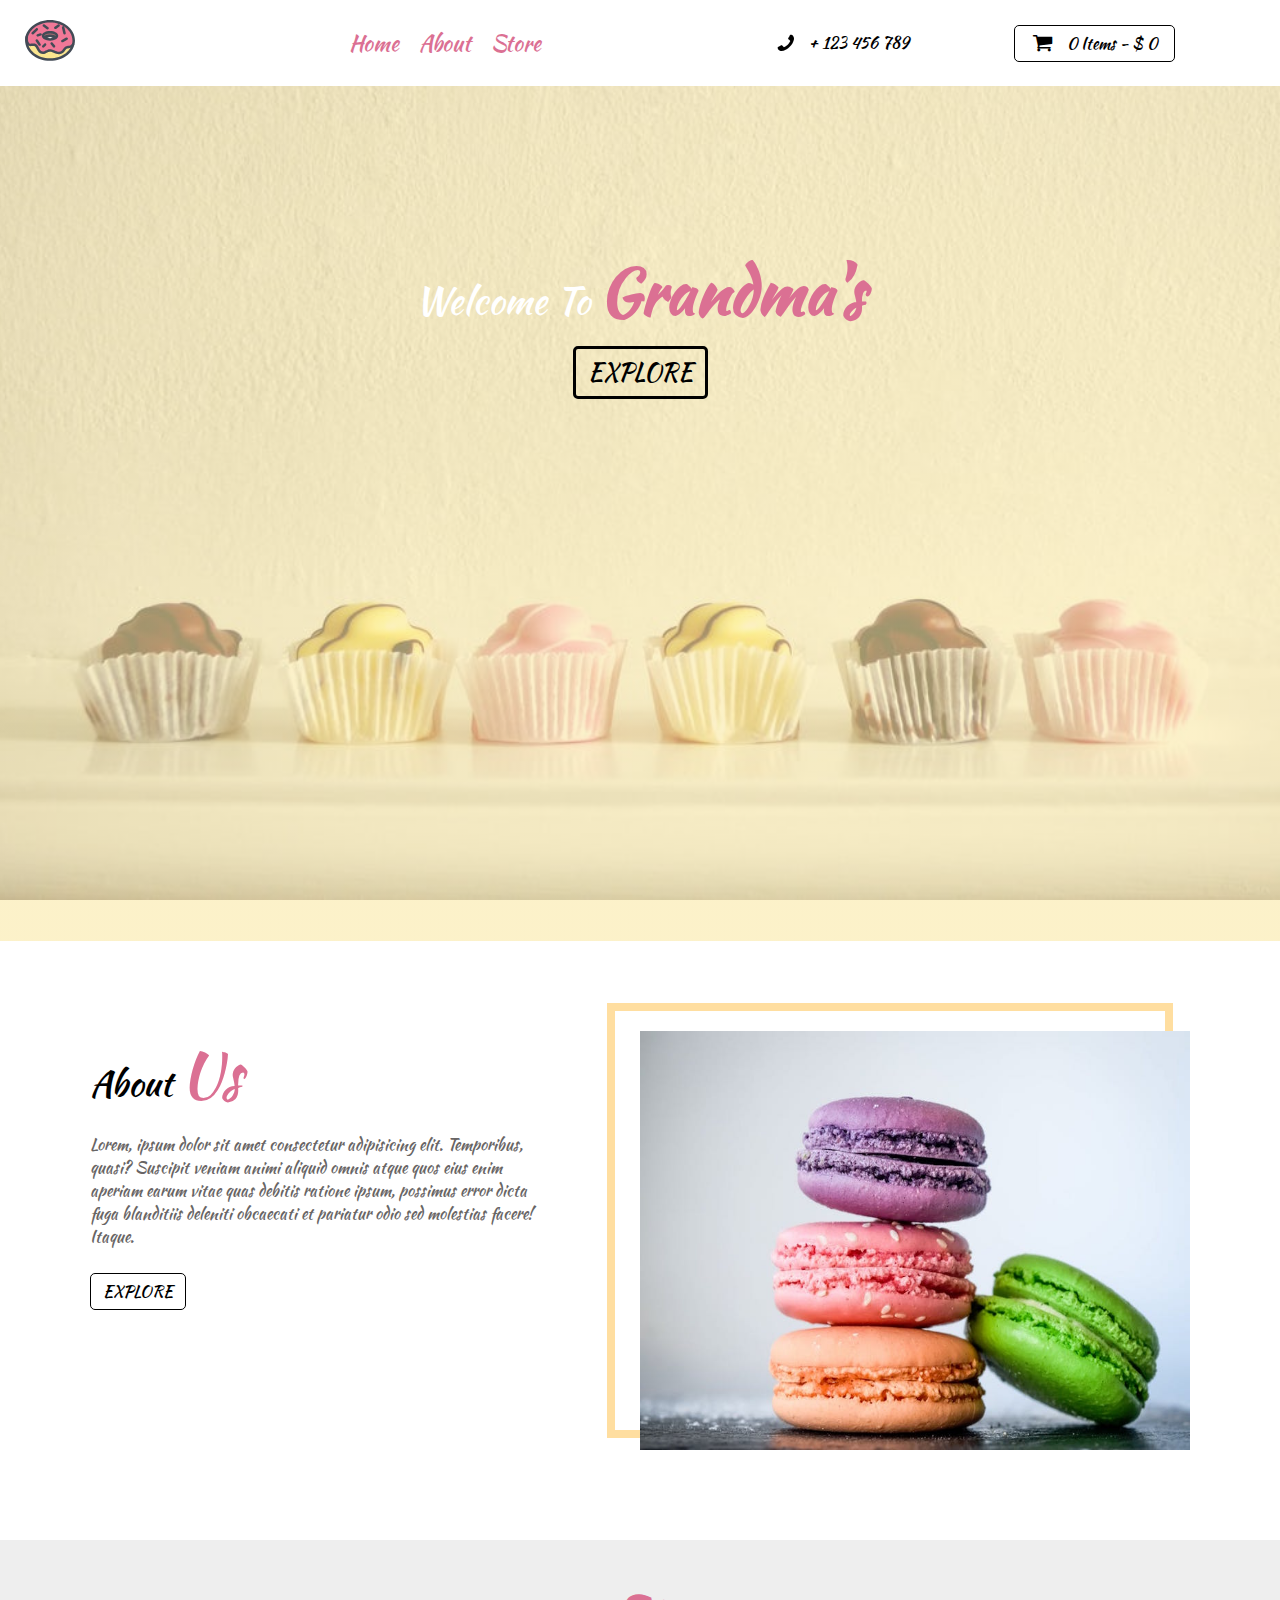
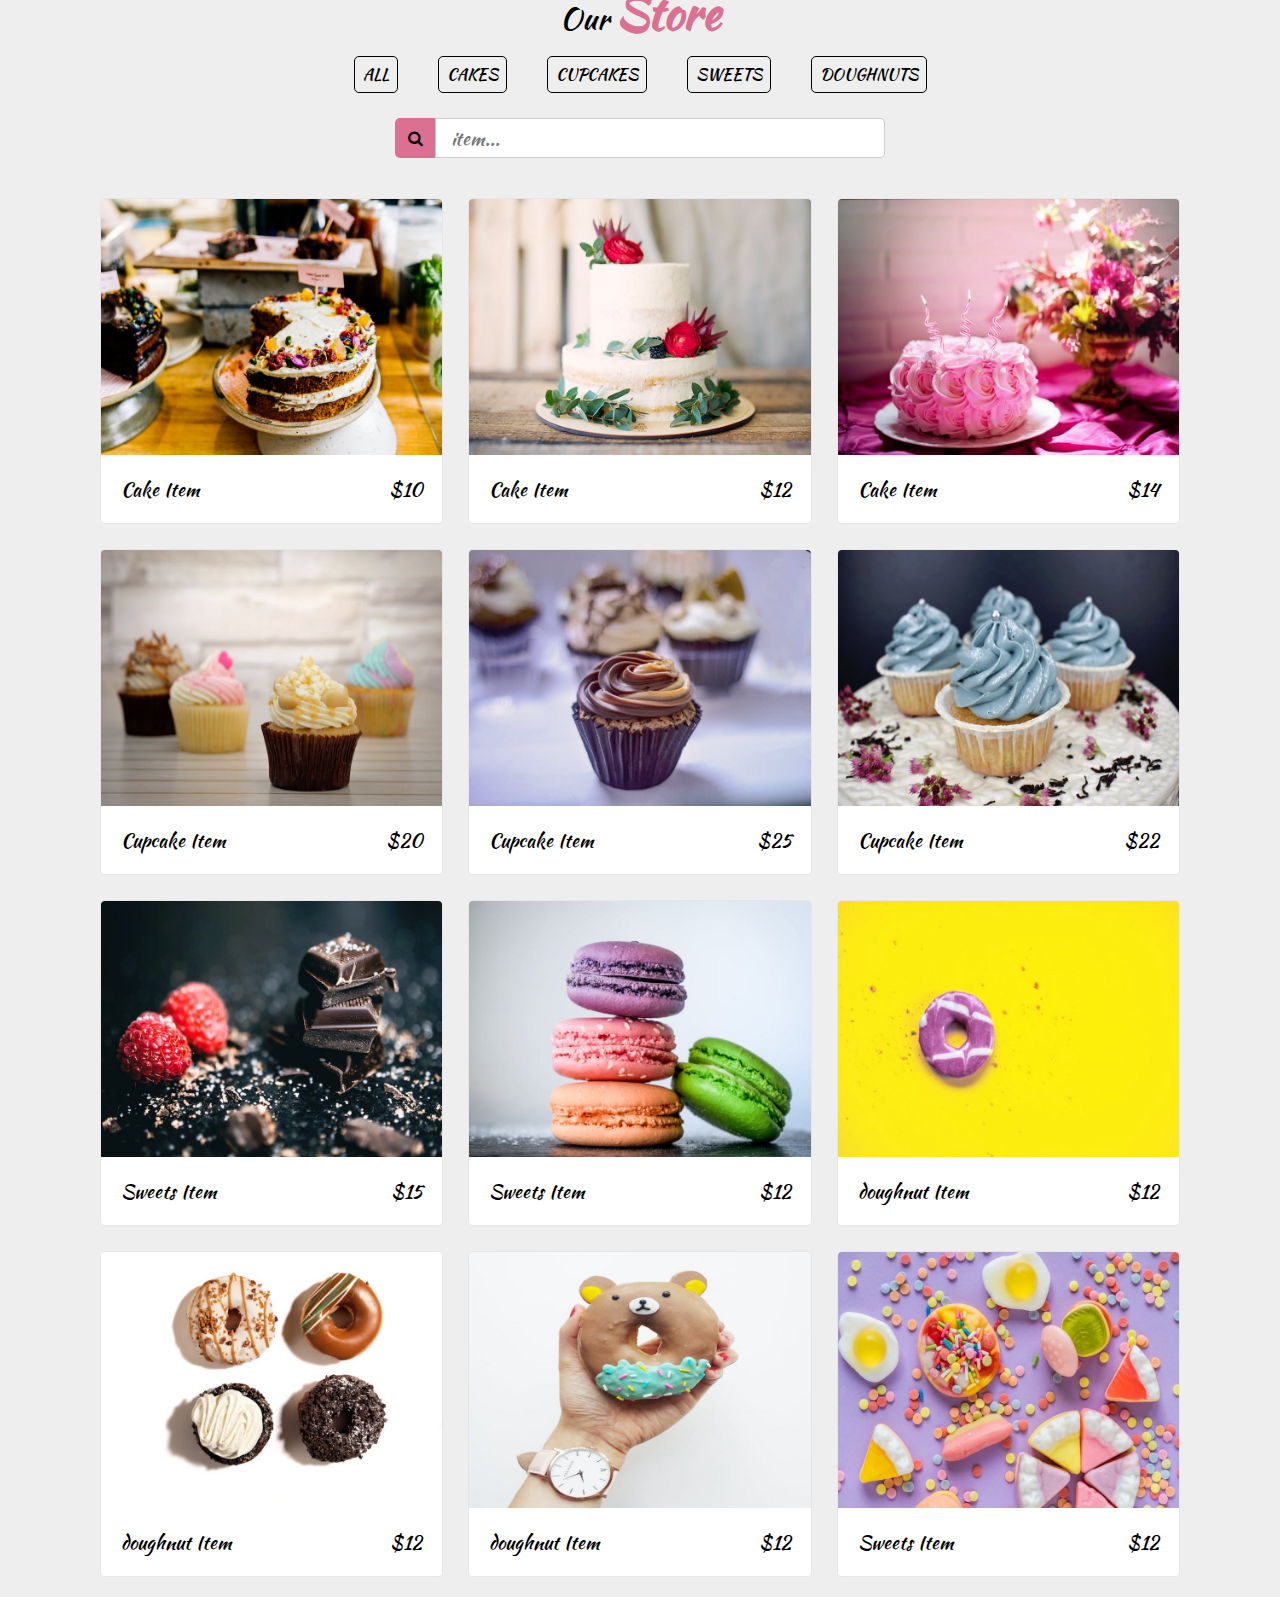
<file: filter project/index.html>
<!DOCTYPE html>
<html lang="en">

<head>
    <meta charset="UTF-8">
    <meta http-equiv="X-UA-Compatible" content="IE=edge">
    <meta name="viewport" content="width=device-width, initial-scale=1.0">
    <link href='https://fonts.googleapis.com/css?family=Kaushan Script' rel='stylesheet'>
    <link rel="stylesheet" href="https://cdnjs.cloudflare.com/ajax/libs/font-awesome/4.7.0/css/font-awesome.min.css">
    <link rel="stylesheet" href="./style.css">
    <title>Document</title>
</head>

<body>
    <div class="total-cart">
        <ul class="purchases">
        </ul>
        <div class="total-price">
            <span>Total</span>
          <span> $ <span class="price"></span></span>
        </div>
        <div class="btns">
            <div class="clear-cart">CLEAR CART</div>
            <div class="checkout">CHECKOUT</div>
        </div>
    </div>
    <nav>
        <div class="icons-nav">
        <img src="./img/logo.svg" alt="" class="icon-doughnut">
         <i class="fa fa-bars"></i>
        </div>
        <div class="header">
            <div class="left">
                <div class="header-left-link">Home</div>
                <div class="header-left-link x">About</div>
                <div class="header-left-link">Store</div>
            </div>
            <div class="right">
                <div class="tel">
                    <i class="fa fa-phone"></i>
                    <span>+ 123 456 789</span>
                </div>
                <div class="cart" onclick="showTotalPurchases()">
                    <i class="fa fa-shopping-cart"></i>
                    <span><span class="totalItemsNumber" ></span> Items - $ <span class="totalPriceNav" ></span></span>
                </div>
            </div>
        </div>
    </nav>
    <section>
        <div class="banner">
            <div class="welcome-text">Welcome To <span>Grandma's</span></div>
            <a href="#" class="explore">EXPLORE</a>
        </div>
    </section>
    <section>
        <div class="about-us">
            <div class="left">
                <div class="header">About <span>Us</span></div>
                <div class="content">Lorem, ipsum dolor sit amet consectetur adipisicing elit. Temporibus, quasi?
                    Suscipit veniam animi aliquid omnis atque quos eius enim aperiam earum vitae quas debitis ratione
                    ipsum, possimus error dicta fuga blanditiis deleniti obcaecati et pariatur odio sed molestias
                    facere! Itaque.</div>
                <a href="#" class="explore">EXPLORE</a>
            </div>
            <div class="right">
                <div>
                    <img src="./img/sweets-1.jpeg" alt="">
                </div>
            </div>
        </div>
    </section>
    <main>
        <div class="header">Our <span>Store</span> </div>
        <div class="filters">
            <div class="filter all">ALL</div>
            <div class="filter cake">CAKES</div>
            <div class="filter cupcake">CUPCAKES</div>
            <div class="filter sweet">SWEETS</div>
            <div class="filter doughnut">DOUGHNUTS</div>
        </div>
        <div class="input-container">
            <i class="fa fa-search"></i>
            <input class="input" type="text" placeholder="item..."></input>
        </div>
        <section>
            <div class="cards-container">
            </div>
        </section>
    </main>
    <section>
        <div class="modal-container" >
        <div class="modal">
            <img src="./img/cupcake-3.jpeg" alt="">
            <i id="close-icon" class="fa fa-window-close"></i>
            <i id="pre-btn" class="fa fa-caret-left"></i>
            <i id="next-btn" class="fa fa-caret-right"></i>
        </div>
    </div>
    </section>
    <script src="./script.js"></script>
</body>

</html>
</file>
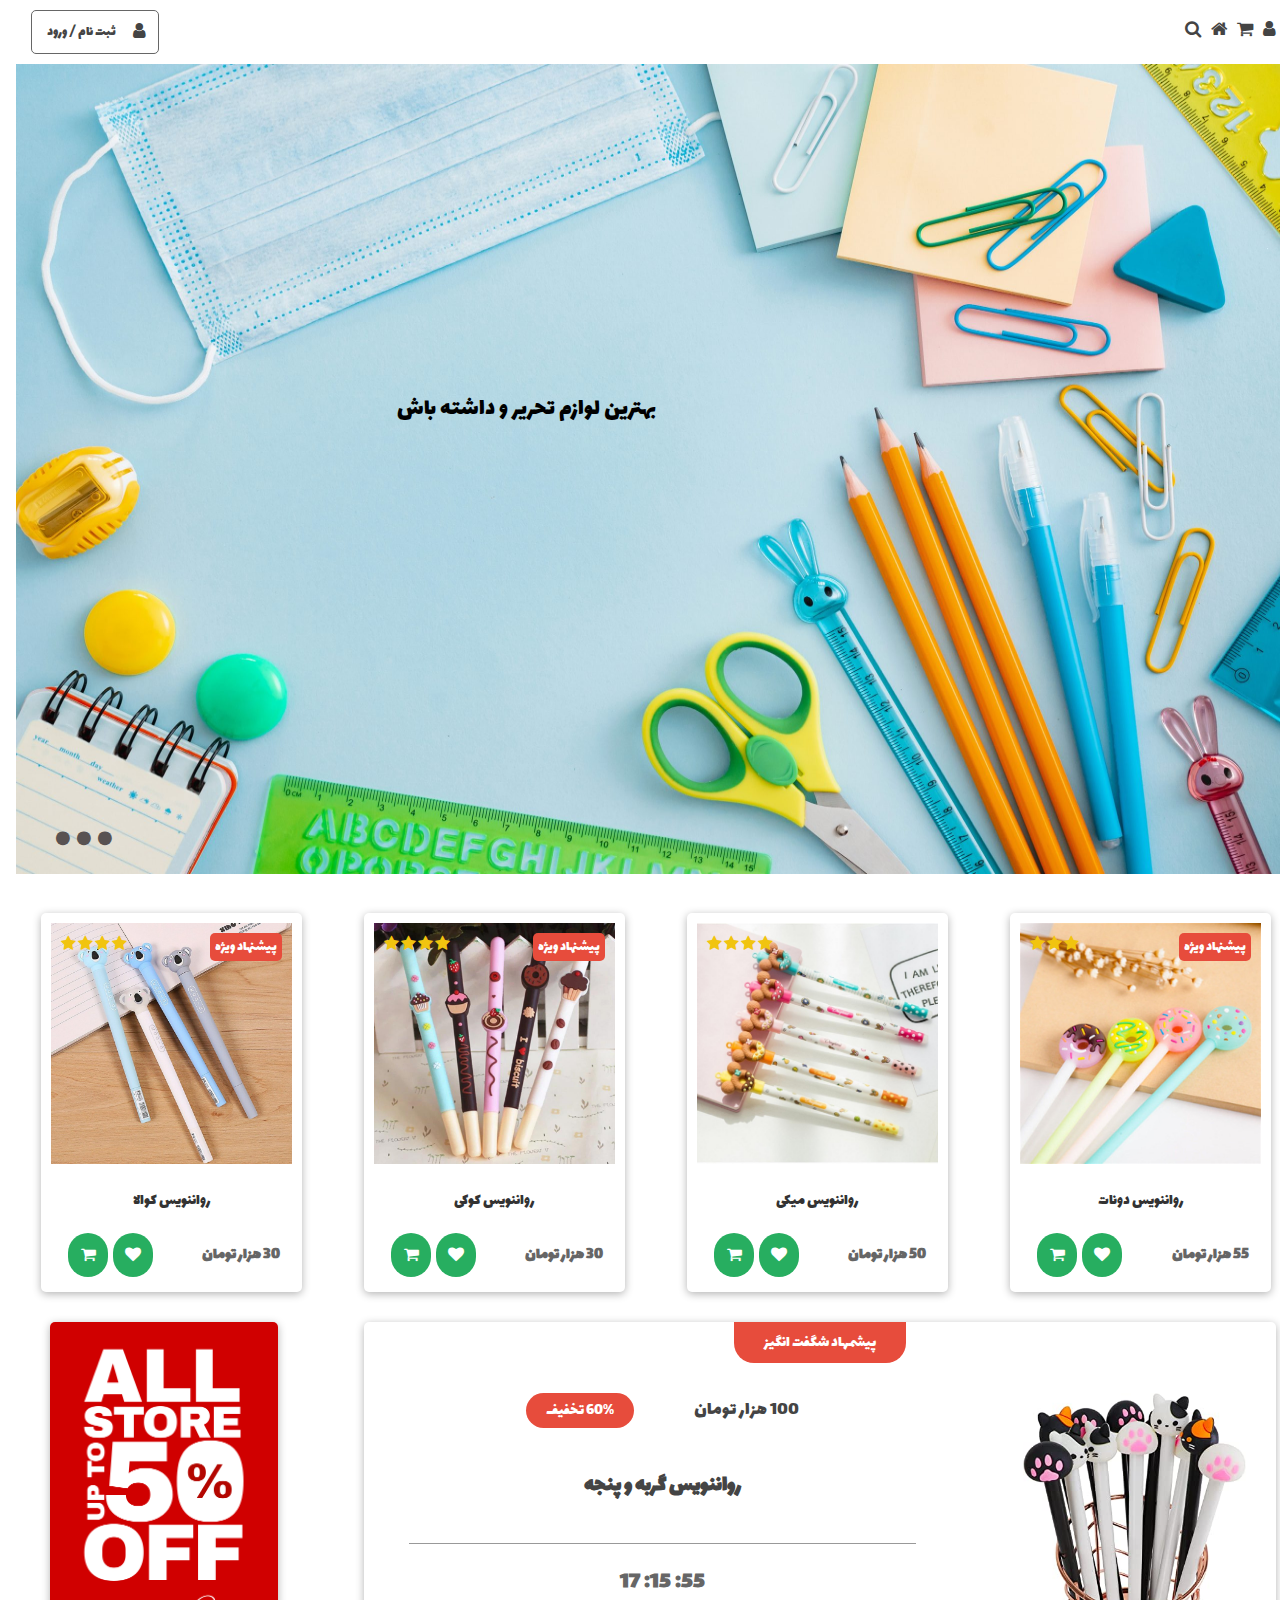
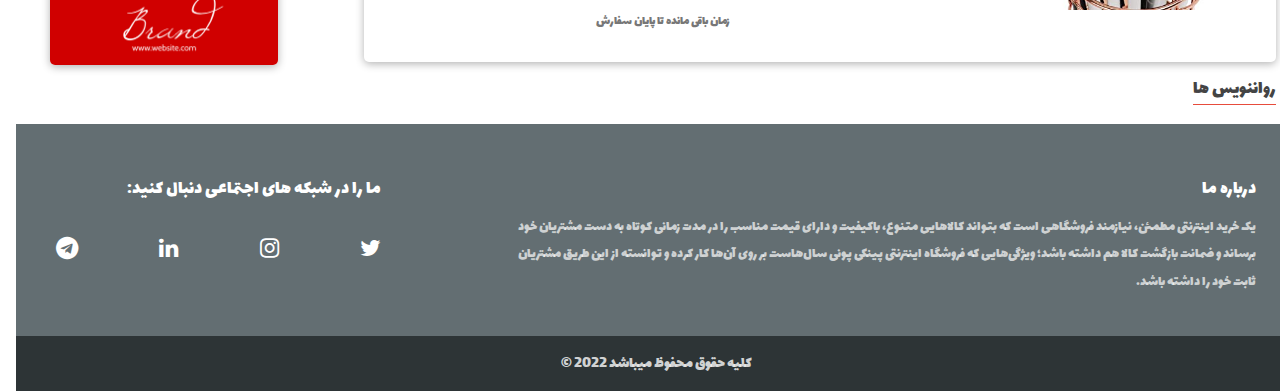
<file: stationaryshop/home.html>
<!DOCTYPE html>
<html lang="en">

<head>
    <meta charset="UTF-8">
    <link rel="stylesheet" href="./css/home.css">
    <link rel="stylesheet" href="./css/main.css">
    <link rel="stylesheet" href="./css/animate.css">
    <link rel="stylesheet" href="./css/flexboxgrid.css">
    <link rel="stylesheet" href="./css/owl.carousel.min.css">
    <link rel="stylesheet" href="./css/owl.theme.default.min.css">
    <meta http-equiv="X-UA-Compatible" content="IE=edge">
    <meta name="viewport" content="width=device-width, initial-scale=1.0">
    <title>Document</title>
    <link rel="stylesheet" href="https://cdnjs.cloudflare.com/ajax/libs/font-awesome/4.7.0/css/font-awesome.min.css">
</head>

<body>
    <header>
        <nav>
            <div class="nav-right">
                <a href=""> <i class="fa fa-user"></i> </a>
                <a href=""> <i class="fa fa-shopping-cart"></i> </a>
                <a href=""> <i class="fa fa-home"></i> </a>
                <a href=""> <i class="fa fa-search"></i> </a>
            </div>
            <div class="nav-left">
                <div class="register-login-btn">
                    <i class="fa fa-user"></i>
                    <a href="#">ثبت نام / ورود </a>
                </div>
            </div>
        </nav>
        <section class="slider">
            <div class="slides">
                <div class="item active" id="slide1">
                    <img src="./img/1.jpg" alt="">
                    <span style="right: 50%;">بهترین لوازم تحریر و داشته باش</span>
                </div>
                <div class="item  " id="slide2">
                    <img src="./img/2.jpg" alt="">
                    <span style="right: 70%; top: 70%;"> با کیفیت عالی </span>
                </div>
                <div class="item  " id="slide3">
                    <img src="./img/10.jpg" alt="">
                    <span> زیبا و شیک </span>
                </div>
            </div>
            <div class="buttons">
                <i onclick="setSlide('slide1' , 1)" class="fa fa-circle"></i>
                <i onclick="setSlide('slide2' , 2)" class="fa fa-circle"></i>
                <i onclick="setSlide('slide3' , 3)" class="fa fa-circle"></i>
            </div>
        </section>
    </header>
    <main>
        <section class="product-sec-new">
                <div class="row">
                    <div class="col-lg-3 col-md-4 col-sm-6 col-xs-12">
                        <div class="shoping-card">
                            <div class="img-sec">
                                <img src="./img/11.jpg" alt="">
                                <span class="hot-offer"> پیشنهاد ویژه</span>
                                <div class="stars">
                                    <i class="fa fa-star"></i>
                                    <i class="fa fa-star"></i>
                                    <i class="fa fa-star"></i>
                                </div>
                            </div>
                            <div class="title">
                                رواننویس دونات
                            </div>
                            <div class="buttons">
                                <div class="right">
                                    <span class="price">55 هزار تومان</span>
                                </div>
                                <div class="left">
                                    <div class="extend-btn">
                                        <a class="b-text" href="">علاقه</a>
                                        <a class="b-icon" href=""><i class="fa fa-heart"></i></a>
                                    </div>
                                    <div class="extend-btn">
                                        <a class="b-text" href=""> خرید</a>
                                        <a class="b-icon" href=""><i class="fa fa-shopping-cart"></i></a>
                                    </div>
                                </div>
                            </div>
                        </div>
                    </div>
                    <div class="col-lg-3 col-md-4 col-sm-6 col-xs-12">
                        <div class="shoping-card">
                            <div class="img-sec">
                                <img src="./img/12.jpg" alt="">
                                <!-- <span class="hot-offer"> پیشنهاد ویژه</span> -->
                                <div class="stars">
                                    <i class="fa fa-star"></i>
                                    <i class="fa fa-star"></i>
                                    <i class="fa fa-star"></i>
                                    <i class="fa fa-star"></i>
                                </div>
                            </div>
                            <div class="title">
                                رواننویس میکی
                            </div>
                            <div class="buttons">
                                <div class="right">
                                    <span class="price">50 هزار تومان</span>
                                </div>
                                <div class="left">
                                    <div class="extend-btn">
                                        <a class="b-text" href="">علاقه</a>
                                        <a class="b-icon" href=""><i class="fa fa-heart"></i></a>
                                    </div>
                                    <div class="extend-btn">
                                        <a class="b-text" href=""> خرید</a>
                                        <a class="b-icon" href=""><i class="fa fa-shopping-cart"></i></a>
                                    </div>
                                </div>
                            </div>
                        </div>
                    </div>
                    <div class="col-lg-3 col-md-4 col-sm-6 col-xs-12">
                        <div class="shoping-card">
                            <div class="img-sec">
                                <img src="./img/13.jpg" alt="">
                                <span class="hot-offer"> پیشنهاد ویژه</span>
                                <div class="stars">
                                    <i class="fa fa-star"></i>
                                    <i class="fa fa-star"></i>
                                    <i class="fa fa-star"></i>
                                    <i class="fa fa-star"></i>
                                </div>
                            </div>
                            <div class="title">
                                رواننویس کوکی
                            </div>
                            <div class="buttons">
                                <div class="right">
                                    <span class="price">30 هزار تومان</span>
                                </div>
                                <div class="left">
                                    <div class="extend-btn">
                                        <a class="b-text" href="">علاقه</a>
                                        <a class="b-icon" href=""><i class="fa fa-heart"></i></a>
                                    </div>
                                    <div class="extend-btn">
                                        <a class="b-text" href=""> خرید</a>
                                        <a class="b-icon" href=""><i class="fa fa-shopping-cart"></i></a>
                                    </div>
                                </div>
                            </div>
                        </div>
                    </div>
                    <div class="col-lg-3 col-md-4 col-sm-6 col-xs-12">
                        <div class="shoping-card">
                            <div class="img-sec">
                                <img src="./img/14.jpg" alt="">
                                <span class="hot-offer"> پیشنهاد ویژه</span>
                                <div class="stars">
                                    <i class="fa fa-star"></i>
                                    <i class="fa fa-star"></i>
                                    <i class="fa fa-star"></i>
                                    <i class="fa fa-star"></i>
                                </div>
                            </div>
                            <div class="title">
                                رواننویس کوالا
                            </div>
                            <div class="buttons">
                                <div class="right">
                                    <span class="price">30 هزار تومان</span>
                                </div>
                                <div class="left">
                                    <div class="extend-btn">
                                        <a class="b-text" href="">علاقه</a>
                                        <a class="b-icon" href=""><i class="fa fa-heart"></i></a>
                                    </div>
                                    <div class="extend-btn">
                                        <a class="b-text" href=""> خرید</a>
                                        <a class="b-icon" href=""><i class="fa fa-shopping-cart"></i></a>
                                    </div>
                                </div>
                            </div>
                        </div>
                    </div>
                </div>
        </section>
        <section class="supper-offer-section">
            <div class="row">
                <div class="col-lg-9">
                    <div class="supper-offer-box">
                        <span class="supper-offer-box-title">
                            پیشمهاد شگفت انگیز
                        </span>
                        <div class="body">
                            <div class="row">
                                <div class="col-lg-4">
                                    <div class="image-container">
                                        <img src="./img/20.jpg" alt="">
                                    </div>
                                </div>
                                <div class="col-lg-8">
                                    <div class="spesificaition">
                                        <div class="price-row">
                                            <div class="price"> 100 هزار تومان</div>
                                            <div class="off"> 60% تخفیف</div>
                                        </div>
                                        <div class="title">رواننویس گربه و پنجه</div>
                                        <div class="counter-down">
                                            <span id="seconds">55</span>:
                                            <span id="minutes">15</span>:
                                            <span id="hour">17</span>
                                        </div>
                                        <div class="remaining-time">زمان باقی مانده تا پایان سفارش</div>
                                    </div>
                                </div>
                            </div>
                        </div>
                    </div>
                </div>
                <div class="col-lg-3">
                    <div class="banner">
                        <img src="./img/off2.jpg" alt="">
                    </div>
                </div>
            </div>
        </section>
        <section class="dragble-list">
            <div class="title">
                <span>رواننویس ها</span>
            </div>
            <div id="owl-product" class="owl-carousel owl-theme">
                <div class="item">
                    <div class="shoping-card">
                        <div class="img-sec">
                            <img src="./img/15.jpg" alt="" />
                            <span class="hot-offer">پیشنهاد ویژه</span>
                            <div class="stars">
                                <i class="fa fa-star"></i>
                                <i class="fa fa-star"></i>
                                <i class="fa fa-star"></i>
                                <i class="fa fa-star"></i>
                            </div>
                        </div>
                        <div class="title">
                           رواننویس
                        </div>
                        <div class="buttons">
                            <div class="right">
                                <span class="price">50 هزار تومان</span>
                            </div>
                            <div class="left">
                                <div class="extend-btn">
                                    <a class="b-text" href="">علافه</a>
                                    <a class="b-icon" href=""><i class="fa fa-heart"></i></a>
                                </div>
                                <div class="extend-btn">
                                    <a class="b-text" href="">خرید</a>
                                    <a class="b-icon" href=""><i class="fa fa-shopping-cart"></i></a>
                                </div>
                            </div>
                        </div>
                    </div>
                </div>
                <div class="item">
                    <div class="shoping-card">
                        <div class="img-sec">
                            <img src="./img/16.jpg" alt="" />
                            <span class="hot-offer">پیشنهاد ویژه</span>
                            <div class="stars">
                                <i class="fa fa-star"></i>
                                <i class="fa fa-star"></i>
                                <i class="fa fa-star"></i>
                                <i class="fa fa-star"></i>
                            </div>
                        </div>
                        <div class="title">
                           رواننویس
                        </div>
                        <div class="buttons">
                            <div class="right">
                                <span class="price">50 هزار تومان</span>
                            </div>
                            <div class="left">
                                <div class="extend-btn">
                                    <a class="b-text" href="">علافه</a>
                                    <a class="b-icon" href=""><i class="fa fa-heart"></i></a>
                                </div>
                                <div class="extend-btn">
                                    <a class="b-text" href="">خرید</a>
                                    <a class="b-icon" href=""><i class="fa fa-shopping-cart"></i></a>
                                </div>
                            </div>
                        </div>
                    </div>
                </div>
                <div class="item">
                    <div class="shoping-card">
                        <div class="img-sec">
                            <img src="./img/5.jpg" alt="" />
                            <span class="hot-offer">پیشنهاد ویژه</span>
                            <div class="stars">
                                <i class="fa fa-star"></i>
                                <i class="fa fa-star"></i>
                                <i class="fa fa-star"></i>
                                <i class="fa fa-star"></i>
                            </div>
                        </div>
                        <div class="title">
                            رواننویس
                        </div>
                        <div class="buttons">
                            <div class="right">
                                <span class="price">50 هزار تومان</span>
                            </div>
                            <div class="left">
                                <div class="extend-btn">
                                    <a class="b-text" href="">علافه</a>
                                    <a class="b-icon" href=""><i class="fa fa-heart"></i></a>
                                </div>
                                <div class="extend-btn">
                                    <a class="b-text" href="">خرید</a>
                                    <a class="b-icon" href=""><i class="fa fa-shopping-cart"></i></a>
                                </div>
                            </div>
                        </div>
                    </div>
                </div>
                <div class="item">
                    <div class="shoping-card">
                        <div class="img-sec">
                            <img src="./img/6.jpg" alt="" />
                            <span class="hot-offer">پیشنهاد ویژه</span>
                            <div class="stars">
                                <i class="fa fa-star"></i>
                                <i class="fa fa-star"></i>
                                <i class="fa fa-star"></i>
                                <i class="fa fa-star"></i>
                            </div>
                        </div>
                        <div class="title">
                              رواننویس
                        </div>
                        <div class="buttons">
                            <div class="right">
                                <span class="price">50 هزار تومان</span>
                            </div>
                            <div class="left">
                                <div class="extend-btn">
                                    <a class="b-text" href="">علافه</a>
                                    <a class="b-icon" href=""><i class="fa fa-heart"></i></a>
                                </div>
                                <div class="extend-btn">
                                    <a class="b-text" href="">خرید</a>
                                    <a class="b-icon" href=""><i class="fa fa-shopping-cart"></i></a>
                                </div>
                            </div>
                        </div>
                    </div>
                </div>
                <div class="item">
                    <div class="shoping-card">
                        <div class="img-sec">
                            <img src="./img/7.jpg" alt="" />
                            <span class="hot-offer">پیشنهاد ویژه</span>
                            <div class="stars">
                                <i class="fa fa-star"></i>
                                <i class="fa fa-star"></i>
                                <i class="fa fa-star"></i>
                                <i class="fa fa-star"></i>
                            </div>
                        </div>
                        <div class="title">
                             رواننویس
                        </div>
                        <div class="buttons">
                            <div class="right">
                                <span class="price">50 هزار تومان</span>
                            </div>
                            <div class="left">
                                <div class="extend-btn">
                                    <a class="b-text" href="">علافه</a>
                                    <a class="b-icon" href=""><i class="fa fa-heart"></i></a>
                                </div>
                                <div class="extend-btn">
                                    <a class="b-text" href="">خرید</a>
                                    <a class="b-icon" href=""><i class="fa fa-shopping-cart"></i></a>
                                </div>
                            </div>
                        </div>
                    </div>
                </div>
                <div class="item">
                    <div class="shoping-card">
                        <div class="img-sec">
                            <img src="./img/21.jpg" alt="" />
                            <span class="hot-offer">پیشنهاد ویژه</span>
                            <div class="stars">
                                <i class="fa fa-star"></i>
                                <i class="fa fa-star"></i>
                                <i class="fa fa-star"></i>
                                <i class="fa fa-star"></i>
                            </div>
                        </div>
                        <div class="title"> 
                            رواننویس
                        </div>
                        <div class="buttons">
                            <div class="right">
                                <span class="price">50 هزار تومان</span>
                            </div>
                            <div class="left">
                                <div class="extend-btn">
                                    <a class="b-text" href="">علافه</a>
                                    <a class="b-icon" href=""><i class="fa fa-heart"></i></a>
                                </div>
                                <div class="extend-btn">
                                    <a class="b-text" href="">خرید</a>
                                    <a class="b-icon" href=""><i class="fa fa-shopping-cart"></i></a>
                                </div>
                            </div>
                        </div>
                    </div>
                </div>
                <div class="item">
                    <div class="shoping-card">
                        <div class="img-sec">
                            <img src="./img/19.jpg" alt="" />
                            <span class="hot-offer">پیشنهاد ویژه</span>
                            <div class="stars">
                                <i class="fa fa-star"></i>
                                <i class="fa fa-star"></i>
                                <i class="fa fa-star"></i>
                                <i class="fa fa-star"></i>
                            </div>
                        </div>
                        <div class="title">
                            رواننویس
                        </div>
                        <div class="buttons">
                            <div class="right">
                                <span class="price">20 هزار تومان</span>
                            </div>
                            <div class="left">
                                <div class="extend-btn">
                                    <a class="b-text" href="">علافه</a>
                                    <a class="b-icon" href=""><i class="fa fa-heart"></i></a>
                                </div>
                                <div class="extend-btn">
                                    <a class="b-text" href="">خرید</a>
                                    <a class="b-icon" href=""><i class="fa fa-shopping-cart"></i></a>
                                </div>
                            </div>
                        </div>
                    </div>
                </div>
                <div class="item">
                    <div class="shoping-card">
                        <div class="img-sec">
                            <img src="./img/17.jpg" alt="" />
                            <span class="hot-offer">پیشنهاد ویژه</span>
                            <div class="stars">
                                <i class="fa fa-star"></i>
                                <i class="fa fa-star"></i>
                                <i class="fa fa-star"></i>
                                <i class="fa fa-star"></i>
                            </div>
                        </div>
                        <div class="title">
                            رواننویس
                        </div>
                        <div class="buttons">
                            <div class="right">
                                <span class="price">40 هزار تومان</span>
                            </div>
                            <div class="left">
                                <div class="extend-btn">
                                    <a class="b-text" href="">علافه</a>
                                    <a class="b-icon" href=""><i class="fa fa-heart"></i></a>
                                </div>
                                <div class="extend-btn">
                                    <a class="b-text" href="">خرید</a>
                                    <a class="b-icon" href=""><i class="fa fa-shopping-cart"></i></a>
                                </div>
                            </div>
                        </div>
                    </div>
                </div>
                <div class="item">
                    <div class="shoping-card">
                        <div class="img-sec">
                            <img src="./img/18.jpg" alt="" />
                            <span class="hot-offer">پیشنهاد ویژه</span>
                            <div class="stars">
                                <i class="fa fa-star"></i>
                                <i class="fa fa-star"></i>
                                <i class="fa fa-star"></i>
                                <i class="fa fa-star"></i>
                            </div>
                        </div>
                        <div class="title">
                            رواننویس
                        </div>
                        <div class="buttons">
                            <div class="right">
                                <span class="price">30 هزار تومان</span>
                            </div>
                            <div class="left">
                                <div class="extend-btn">
                                    <a class="b-text" href="">علافه</a>
                                    <a class="b-icon" href=""><i class="fa fa-heart"></i></a>
                                </div>
                                <div class="extend-btn">
                                    <a class="b-text" href="">خرید</a>
                                    <a class="b-icon" href=""><i class="fa fa-shopping-cart"></i></a>
                                </div>
                            </div>
                        </div>
                    </div>
                </div>
            </div>
        </section>
    </main>
    <footer>
        <div class="row">
            <div class="col-lg-8">
                <div class="right">
                    <div class="tittle">
                        درباره ما
                    </div>
                    <div class="des">
                        یک خرید اینترنتی مطمئن، نیازمند فروشگاهی است که بتواند کالاهایی متنوع، باکیفیت و دارای قیمت مناسب را در مدت زمانی کوتاه به دست مشتریان خود برساند و ضمانت بازگشت کالا هم داشته باشد؛ ویژگی‌هایی که فروشگاه اینترنتی پینکی پونی سال‌هاست بر روی آن‌ها کار کرده و توانسته از این طریق مشتریان ثابت خود را داشته باشد.

                    </div>
                </div>
            </div>
            <div class="col-lg-4">
                <div class="left">
                    <div class="tittle">
                        ما را در شبکه های اجتماعی دنبال کنید:
                    </div>
                    <div class="socials">
                        <a href="" > <i class="fa fa-twitter"></i> </a>
                        <a href="" > <i class="fa fa-instagram"></i></a>
                        <a href="" > <i class="fa fa-linkedin"></i></a>
                        <a href="" > <i class="fa fa-telegram"></i></a>
                    </div>
                </div>
            </div>
        </div>
        <div class="bottom">
            کلیه حقوق محفوظ میباشد 2022 ©
        </div>
    </footer>
    <script src="./js/main.js"></script>
    <script src="https://code.jquery.com/jquery-3.4.1.min.js"
        integrity="sha256-CSXorXvZcTkaix6Yvo6HppcZGetbYMGWSFlBw8HfCJo=" crossorigin="anonymous"></script>
    <script src="./js/jquery.js"></script>
    <script src="./js/owl.carousel.min.js"></script>
</body>

</html>
</file>
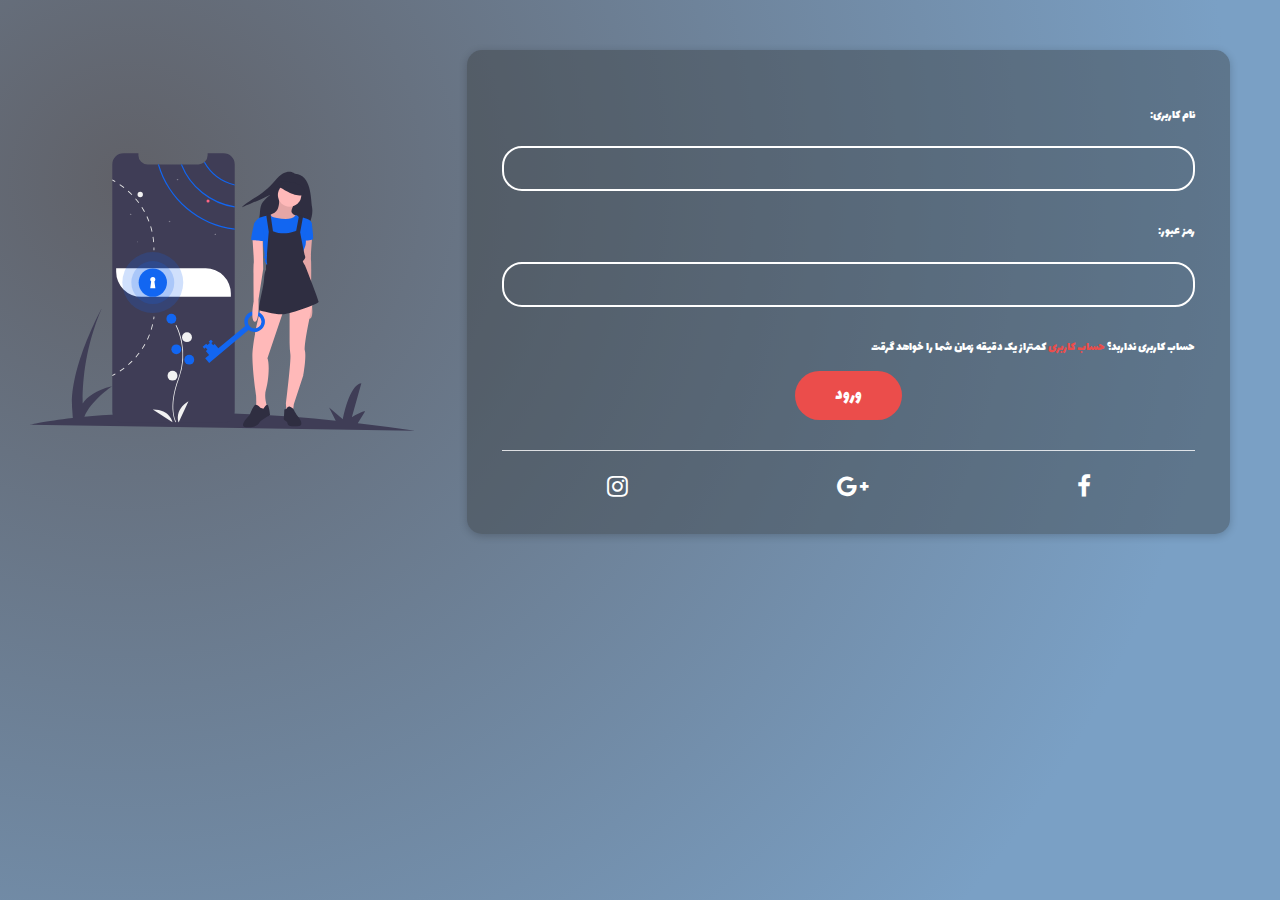
<file: stationaryshop/login.html>
<!DOCTYPE html>
<html lang="en">

<head>
    <meta charset="UTF-8">
    <meta http-equiv="X-UA-Compatible" content="IE=edge">
    <link rel="stylesheet" href="./css/main.css">
    <link rel="stylesheet" href="./css/flexboxgrid.css">
    <link rel="stylesheet" href="./css/login.css">
    <meta name="viewport" content="width=device-width, initial-scale=1.0">
    <link rel="stylesheet" href="https://cdnjs.cloudflare.com/ajax/libs/font-awesome/4.7.0/css/font-awesome.min.css">

    <title>login</title>
</head>

<body>
    <main>
        <div class="login-container">
            <div class="row">
                <div class="col-lg-8 col-md-8 col-sm-8 col-xs-12">
                    <div class="login-box">
                        <form action="">
                            <div class="input-group">
                                <label for="">نام کاربری:</label>
                                <input type="text">
                            </div>
                            <div class="input-group">
                                <label for="">رمز عبور:</label>
                                <input type="text">
                            </div>
                            <p class="do-you-have">
                                حساب کاربری نداربد؟
                                <a href=""> حساب کاربری</a>
                                کمتراز یک دقیقه زمان شما را خواهد گرقت
                            </p>
                            <div class="submit-btn-container">
                                <input type="submit" value="ورود">
                            </div>
                        </form>
                        <div class="social-auth">
                            <a href=""> <i class="fa fa-facebook"></i> </a>
                            <a href=""> <i class="fa fa-google-plus"></i> </a>
                            <a href=""> <i class="fa fa-instagram"></i> </a>
                        </div>
                    </div>
                </div>
                <div class="col-lg-4 col-md-4 col-sm-4 col-xs-12">
                    <div class="login-img-container">
                        <img src="./img/login.svg" alt="">
                    </div>
                </div>
            </div>
    </main>
</body>

</html>
</file>
<file: filter project/style.css>
* {
    margin: 0;
    box-sizing: border-box;
    font-family: 'kaushan Script';
}

body {
    font-size: 16px;
}

nav {
    display: flex;
    padding: 15px;
}

nav img {
    margin-left: 10px;
    cursor: pointer;
}

nav .header {
    width: 100%;
    display: flex;
    justify-content: space-around;
    align-items: center;
}

nav .header .left {
    color: palevioletred;
    margin-left: 110px;
    width: 100%;
    font-size: 1.4em;
    display: flex;
    justify-content: center;
}

nav .header .left .header-left-link {
    margin-right: 20px;
    cursor: pointer;
    transition: 0.9s;
}

nav .header .left .header-left-link:hover {
    color: black;
}

nav .header .right {
    width: 100%;
    font-size: 1em;
    display: flex;
    justify-content: flex-end;
    align-items: center;
}

nav .header .right div {
    margin-right: 90px;
    display: flex;
    justify-content: center;
    align-items: center;
    width: 161px;
}

.tel i {
    transform: rotateY(180deg);
    padding-top: 3px;
}

nav .header .right .cart {
    border: 1px solid black;
    padding: 6px;
    border-radius: 5px;
    cursor: pointer;
}

nav .header .right i {
    margin-right: 15px;
    font-size: 1.3em;
}

nav .header .right .cart:hover {
    background-color: palevioletred;
    color: white;
    border: 1px solid palevioletred;
}

.total-cart {
    position: absolute;
    top: 75px;
    right: 0px;
    width: 0;
    background-color: rgba(255, 255, 255, 0.555);
    transition: all 0.3s ease-in-out;
    overflow: hidden;
}

.purchases {
    list-style: none;
    padding: 0;
    margin-bottom: 40px;
}

.purchases li {
    display: flex;
    justify-content: space-between;
    align-items: flex-start;
    margin-bottom: 20px;

}

.purchases li img {
    border-radius: 100px;
    width: 55px;
    height: 55px;
    object-fit: cover;
}

.purchases li .cart-info {
    margin: 0 40px;
}

.purchases li .cart-info .cart-item {
    font-weight: bold;
    margin-bottom: 5px;
}

.purchases li .cart-info .price {
    font-size: 0.8em;
    direction: rtl;
}

.purchases li .cart-info .price span {
    font-size: 1.3em;
}

.purchases li i {
    color: palevioletred;
    font-size: 1.3em;
}

.total-cart .total-price {
    margin-bottom: 20px;
    display: flex;
    justify-content: space-around;
    align-items: center;
}

.total-cart .total-price .price {
    font-weight: bold;
}

.total-cart .total-price .price span {
    font-weight: normal;
}

.total-cart .total-price span {
    font-size: 1.2em;
}

.total-cart .btns {
    display: flex;
    justify-content: space-between;
    align-items: center;
}

.total-cart .btns .clear-cart {
    border: 1px solid black;
    padding: 5px;
    border-radius: 5px;
    margin-right: 15px;
}

.total-cart .btns .checkout {
    border: 1px solid palevioletred;
    padding: 5px;
    border-radius: 5px;
}

.show-total-cart {
    transform: rotateY(-360deg);
    padding: 30px;
    width: 300px;
}

.banner {
    padding-top: 160px;
    width: 100%;
    display: flex;
    align-items: center;
    height: calc(100vh - 45px);
    flex-direction: column;
    background: linear-gradient(rgba(249, 228, 148, 0.5), rgba(249, 228, 148, 0.5)), url('./img/headerBcg.jpeg') center/cover fixed no-repeat;

}

.banner .welcome-text {
    font-size: 2.3em;
    color: white;
    margin-bottom: 9px;
    text-align: center;
}

.banner span {
    font-size: 1.7em;
    color: palevioletred;
    font-weight: bold;
}

.explore {
    border: 3px solid black;
    border-radius: 5px;
    padding: 6px 12px;
    font-size: 1.5em;
    transition: 0.2s;
    text-decoration: none;
    color: black;
}

.explore:hover {
    background-color: black;
    color: palevioletred;
    cursor: pointer;
}

.about-us {
    display: flex;
    justify-content: center;
    padding: 90px
}

.about-us .right {
    display: flex;
    justify-content: center;
    align-items: center;
    flex: 1;
}

.about-us .left {
    flex: 1;
    display: flex;
    align-items: flex-start;
    flex-direction: column;
}

.about-us .left .header {
    font-size: 2.2em;
    padding-bottom: 15px;
}

.about-us .left span {
    font-size: 1.7em;
    color: palevioletred;
}

.about-us .left .content {
    color: rgb(104, 101, 101);
    padding-bottom: 25px;
    padding-right: 90px;
}

.about-us .explore {
    border: 1px solid black;
    font-size: 1em;
}

.about-us .right div {
    position: relative;
    width: 100%;
    height: 100%;
}

.about-us .right div::before {
    content: "";
    position: absolute;
    top: -20px;
    left: -25px;
    width: 100%;
    height: 100%;
    outline: 8px solid rgb(255, 222, 160);
    z-index: -1;
    transition: all 1s ease-in-out;
}

.about-us .right div:hover::before {
    top: 0px;
    left: 0px;
}

.about-us .right img {
    width: 100%;
    height: 100%;
    cursor: pointer;
}

main {
    width: 100%;
    background-color: rgb(238, 238, 238);
}

main .header {
    width: 100%;
    text-align: center;
    color: black;
    font-size: 1.9em;
    padding-top: 40px;
}

main span {
    font-size: 1.5em;
    color: palevioletred;
    font-weight: bold;
}

main .filters {
    width: 100%;
    display: flex;
    align-items: center;
    justify-content: center;
    margin-bottom: 15px;
    flex-wrap: wrap;
}

main .filters .filter {
    border: 1px solid black;
    margin: 10px 20px;
    border-radius: 5px;
    cursor: pointer;
    padding: 6px 8px;
    transition: 0.3s;
}

main .filters .filter:hover {
    background-color: black;
    color: palevioletred;
}

main .input-container {
    width: 100%;
    display: flex;
    align-items: center;
    justify-content: center;
    padding-bottom: 20px;
}

main .input-container i {
    height: 40px;
    width: 40px;
    background-color: palevioletred;
    display: flex;
    justify-content: center;
    align-items: center;
    border-top-left-radius: 5px;
    border-bottom-left-radius: 5px;

}

main .input-container input {
    border-top-right-radius: 5px;
    border-bottom-right-radius: 5px;
    width: 450px;
    height: 40px;
    border: 1px solid rgba(0, 0, 0, 0.2);
    outline: none;
    padding-left: 15px;
    font-size: 1.2em;
}

main .input-container input:focus {
    box-shadow: 0 0 3px 3px rgba(84, 179, 223, 0.63);
}

main section .cards-container {
    display: grid;
    grid-template-columns: 1fr 1fr 1fr;
    padding: 20px 100px;
    gap: 25px;
}

main section .grid-item {
    display: flex;
    flex-direction: column;
    border: 1px solid rgba(0, 0, 0, 0.03);
    border-radius: 5px;
    overflow: hidden;
    position: relative;
}

main section .grid-item .img {
    width: 100%;
    height: 100%;
    transition: 1s ease-in-out;
}

main section .grid-item .info {
    display: flex;
    align-items: center;
    justify-content: space-between;
    padding: 20px;
    background-color: white;
    font-size: 1.2em;
    z-index: 2;
}

main section .grid-item i {
    display: flex;
    justify-content: center;
    align-items: center;
    width: 45px;
    height: 50px;
    background-color: rgb(248, 240, 168);
    border-top-left-radius: 15px;
    position: absolute;
    bottom: 0px;
    right: -68px;
    cursor: pointer;
    z-index: 1;
    font-size: 1.1em;
    transition: 1s ease-in-out;
}

main section .grid-item .img:hover+i {
    bottom: 68px;
    right: 0px;
}

main section .grid-item .img:hover {
    transform: scale(120%);
}

main section .grid-item i:hover {
    bottom: 68px;
    right: 0px;
    color: white;
}

.modal-container {
    width: 100%;
    height: 100vh;
    background-color: rgba(0, 0, 0, 0.5);
    position: fixed;
    z-index: 3;
    top: 0;
    left: 0px;
    display: none;
    justify-content: center;
    align-items: center;
    padding: 0px 25px;
}

.modal-container .modal {
    max-width: 650px;
    position: relative;
}

.modal-container .modal img {
    width: 100%;
    border-radius: 5px;
}

.modal-container .modal i {
    color: palevioletred;
    position: absolute;
    cursor: pointer;
    transition: 0.5s;
}

.modal-container .modal i:hover {
    color: rgb(248, 240, 168);
}

.modal-container .modal #close-icon {
    top: -50px;
    right: 0px;
    font-size: 2.5em;
}

.modal-container .modal #pre-btn {
    left: -30px;
    top: 50%;
    transform: translate(0, -50%);
    font-size: 4.5em;
}

.modal-container .modal #next-btn {
    right: -30px;
    top: 50%;
    transform: translate(0, -50%);
    font-size: 4.5em;
}

.icons-nav i {
    display: none;
}



@media screen and (max-width : 1000px) {

    nav .header .right,
    nav .header .cart {
        display: none;
    }

    nav {
        flex-wrap: wrap;
        overflow: hidden;
        height: 75px;
        transition: 1s;
    }

    nav .header .left {
        display: flex;
        flex-direction: column;
        align-items: flex-start;
        margin: 7px 0px 0px 8px;
    }

    nav .header .left .x {
        margin: 7px 0px;
    }

    .icons-nav {
        padding-right: 15px;
        display: flex;
        justify-content: space-between;
        align-items: center;
        width: 100%;
    }

    .icons-nav i {
        color: palevioletred;
        font-size: 2.1em;
        display: block;
    }

    .show-nav {
        height: 200px;
    }

    .about-us {
        flex-direction: column;
    }

    .about-us .right {
        margin-top: 100px;
    }

    main section .cards-container {
        grid-template-columns: 1fr 1fr;
    }
}

@media screen and (max-width : 550px) {
    main section .cards-container {
        grid-template-columns: 1fr;
        padding: 20px 25px;

    }

    main .input-container {
        width: auto;
        margin: 10px 25px;
    }

    main .input-container input {
        width: 100%;
    }
}
</file>
<file: stationaryshop/css/home.css>
/* nav section */

body {
    overflow-x: hidden; /* Hide horizontal scrollbar */
  }
    

header {
    font-size: 1em;
}

header nav {
    display: flex;
    justify-content: space-between;
    padding: 10px 15px;
    font-size: 1em;
}

header nav .nav-right {
    display: flex;
    align-items: center;

}

header nav .nav-right a {
    color: #444;
    padding: 5px 10px0;
    margin: 0px 5px;
    font-size: 1.1em;
}

header nav .nav-left {}

header nav .nav-left .register-login-btn {
    border: 1px solid #666;
    padding: 5px 5px;
    border-radius: 5px;
    display: flex;
    align-items: center;
    justify-content: center;

}

header nav .nav-left .register-login-btn i {
    margin: 7px;
    color: #444;
    font-size: 1.1em;
}

header nav .nav-left .register-login-btn a {
    color: #444;
    margin: 0px 10px;
    font-size: 0.9em;
}

/* slider section */

.slider {
    position: relative;
    font-size: 1em;

}

.slider .slides {}

.slider .slides .item {
    position: relative;
    display: none;
}

.slider .slides .item img {
    width: 100%;
    height: 90vh;
}

.slider .slides .item span {
    position: absolute;
    right: 10%;
    top: 40%;
    font-size: 1.5em;
}

.slider .slides .active {
    display: block;
    animation-name: fadeIn;
    animation-duration: 2s;
}

.slider .buttons {
    position: absolute;
    bottom: 30px;
    left: 40px;
    z-index: 1;
}

.slider .buttons i {
    color: rgb(88, 82, 82);
    margin-right: 5px;
    cursor: pointer;
}

.slider .buttons i:hover {
    color: rgba(0, 0, 0, 0.4);
}

/* product section*/

.product-sec-new {
    padding: 20px 10px;
    font-size: 1em;
}

.shoping-card {
    text-align: center;
    box-shadow: 0px 2px 8px 0px rgba(0, 0, 0, 0.3);
    margin: 10px 15px;
    border-radius: 5px;
    padding: 10px;
}

.shoping-card .img-sec {
    position: relative;
}

.shoping-card .img-sec img {
    width: 100%;
}

.shoping-card .img-sec .hot-offer {
    background-color: #e74c3c;
    color: white;
    padding: 3px 5px;
    border-radius: 5px;
    position: absolute;
    right: 10px;
    top: 10px;
    font-size: 0.9em;
}

.shoping-card .img-sec .stars {
    position: absolute;
    left: 10px;
    top: 10px;
    color: #f1c40f;
}

.shoping-card .title {
    color: #333;
    margin: 15px;
}

.shoping-card .buttons {
    display: flex;
    justify-content: space-between;
    align-items: center;
    padding: 5px 12px;

}

.shoping-card .buttons .right {}

.shoping-card .buttons .right .price {
    color: #666;
    font-weight: bold;
}

.shoping-card .buttons .left {
    display: flex;
}

.shoping-card .buttons .left .extend-btn {
    display: flex;
    margin-left: 5px;
    align-items: center;
    justify-content: space-between;
    background-color: #27ae60;
    color: white;
    width: 40px;
    padding: 8px 12px;
    border-radius: 25px;
    cursor: pointer;
    transition: 0.75s;
}

.shoping-card .buttons .left .extend-btn:hover {
    width: 100px;
}

.shoping-card .buttons .left .extend-btn:hover .b-text {
    display: block;
}

.shoping-card .buttons .left .extend-btn .b-text {
    display: none;
    color: white;
}

.shoping-card .buttons .left .extend-btn .b-icon {
    color: white;
    padding-top: 3px;
}

/* supper offer section*/

.upper-offer-section {
    padding: 20px;
    font-size: 1em;

}

.supper-offer-section .supper-offer-box {
    text-align: center;
    box-shadow: 0px 2px 8px 0px rgba(0, 0, 0, 0.3);
    border-radius: 5px;
    margin: 0px 20px;
   
}

.supper-offer-box .supper-offer-box-title {
    background-color:#e74c3c ;
    color: white;
    padding: 8px 30px;
    display: inline-block;
    border-bottom-right-radius: 20px;
    border-bottom-left-radius: 20px;
}

.supper-offer-box .body {}

.supper-offer-box .body .image-container {
    text-align: center;
    padding: 30px;

}

.supper-offer-box .body .image-container img {
    width: 100%;
}

.supper-offer-box .body .spesificaition {
    padding: 30px 5px;
}

.supper-offer-box .body .spesificaition .price-row {
    display: flex;
    justify-content: center;
    align-items: center;

}

.supper-offer-box .body .spesificaition .price-row .price {
    margin-left: 60px;
    color: #444;
    font-size: 1.2em;

}

.supper-offer-box .body .spesificaition .price-row .off {
    background-color:#e74c3c  ;
    color: white;
    padding: 5px 20px;
    border-radius: 25px;
}

.supper-offer-box .body .spesificaition .title {
    margin: 40px 0px;
    font-weight: bold;
    color: #444;
    font-size: 1.4em;

}

.supper-offer-box .body .spesificaition .counter-down {
    border-top: 1px solid rgba(0, 0, 0, 0.4);
    margin: 10px 40px;
    padding-top: 20px;
    font-weight: bold;
    color: #666;
    font-size: 1.5em;
}

.supper-offer-box .body .spesificaition .remaining-time {
    color: #777;
    font-size: 0.8em;
}

.banner {
    text-align: center;
    padding: 0px 5px;

}

.banner img {
    border-radius: 5px;
    box-shadow: 0px 2px 8px 0px rgba(0, 0, 0, 0.3);
    width: 80%;
}

.dragble-list img{
    width: 70% !important ;
    margin: auto;
}

.owl-stage-outer{
    direction: ltr;
}

.owl-dots{
    direction: ltr; 
}

.dragble-list .title{
    padding: 0px 20px;
    padding-bottom: 20px;
}

.dragble-list .title span{
    font-size: 1.2em;
    color: #444;
    border-bottom: 1.5px solid #e74c3c;
}

/*footer*/

footer{
background-color: #636e72;
font-size: 1em;
}

footer .right{
padding: 40px;
}

footer .right .tittle{
padding: 10px 0px;
color: white;
font-size: 1.2em;
}

footer .right .des{
color: rgba(255, 255, 255, 0.7);
line-height: 1.9em;
font-size: 0.9em;
}

footer .left{
padding: 40px;
}

footer .left .tittle{
padding: 10px 0px;
font-size: 1.2em;
color: white;
}

footer .left .socials{
display: flex;
justify-content: space-between;
 margin-top: 20px;
}

footer .left .socials a{
    color: white;
    font-size: 1.4em;
    }


footer .bottom{
background-color: #2d3436;
text-align: center;
padding: 15px;
color: rgba(255, 255, 255, 0.8);
}
</file>
<file: stationaryshop/css/main.css>
@font-face {
    font-family: lalezar;
    src: url(../font/Lalezar.ttf);
}

*{
direction: rtl;
font-family: lalezar;
box-sizing: border-box;
}
body{
    font-size: 16px;
    margin: 0px;
}
a{
    text-decoration: none;
}
</file>
<file: stationaryshop/css/flexboxgrid.css>
/* Uncomment and set these variables to customize the grid. */

.container-fluid {
    margin-right: auto;
    margin-left: auto;
    padding-right: 2rem;
    padding-left: 2rem;
  }
  
  .row {
    box-sizing: border-box;
    display: -ms-flexbox;
    display: -webkit-box;
    display: flex;
    -ms-flex: 0 1 auto;
    -webkit-box-flex: 0;
    flex: 0 1 auto;
    -ms-flex-direction: row;
    -webkit-box-orient: horizontal;
    -webkit-box-direction: normal;
    flex-direction: row;
    -ms-flex-wrap: wrap;
    flex-wrap: wrap;
    margin-right: -1rem;
    margin-left: -1rem;
  }
  
  .row.reverse {
    -ms-flex-direction: row-reverse;
    -webkit-box-orient: horizontal;
    -webkit-box-direction: reverse;
    flex-direction: row-reverse;
  }
  
  .col.reverse {
    -ms-flex-direction: column-reverse;
    -webkit-box-orient: vertical;
    -webkit-box-direction: reverse;
    flex-direction: column-reverse;
  }
  
  .col-xs,
  .col-xs-1,
  .col-xs-2,
  .col-xs-3,
  .col-xs-4,
  .col-xs-5,
  .col-xs-6,
  .col-xs-7,
  .col-xs-8,
  .col-xs-9,
  .col-xs-10,
  .col-xs-11,
  .col-xs-12 {
    box-sizing: border-box;
    -ms-flex: 0 0 auto;
    -webkit-box-flex: 0;
    flex: 0 0 auto;
    padding-right: 1rem;
    padding-left: 1rem;
  }
  
  .col-xs {
    -webkit-flex-grow: 1;
    -ms-flex-positive: 1;
    -webkit-box-flex: 1;
    flex-grow: 1;
    -ms-flex-preferred-size: 0;
    flex-basis: 0;
    max-width: 100%;
  }
  
  .col-xs-1 {
    -ms-flex-preferred-size: 8.333%;
    flex-basis: 8.333%;
    max-width: 8.333%;
  }
  
  .col-xs-2 {
    -ms-flex-preferred-size: 16.667%;
    flex-basis: 16.667%;
    max-width: 16.667%;
  }
  
  .col-xs-3 {
    -ms-flex-preferred-size: 25%;
    flex-basis: 25%;
    max-width: 25%;
  }
  
  .col-xs-4 {
    -ms-flex-preferred-size: 33.333%;
    flex-basis: 33.333%;
    max-width: 33.333%;
  }
  
  .col-xs-5 {
    -ms-flex-preferred-size: 41.667%;
    flex-basis: 41.667%;
    max-width: 41.667%;
  }
  
  .col-xs-6 {
    -ms-flex-preferred-size: 50%;
    flex-basis: 50%;
    max-width: 50%;
  }
  
  .col-xs-7 {
    -ms-flex-preferred-size: 58.333%;
    flex-basis: 58.333%;
    max-width: 58.333%;
  }
  
  .col-xs-8 {
    -ms-flex-preferred-size: 66.667%;
    flex-basis: 66.667%;
    max-width: 66.667%;
  }
  
  .col-xs-9 {
    -ms-flex-preferred-size: 75%;
    flex-basis: 75%;
    max-width: 75%;
  }
  
  .col-xs-10 {
    -ms-flex-preferred-size: 83.333%;
    flex-basis: 83.333%;
    max-width: 83.333%;
  }
  
  .col-xs-11 {
    -ms-flex-preferred-size: 91.667%;
    flex-basis: 91.667%;
    max-width: 91.667%;
  }
  
  .col-xs-12 {
    -ms-flex-preferred-size: 100%;
    flex-basis: 100%;
    max-width: 100%;
  }
  
  .col-xs-offset-1 {
    margin-left: 8.333%;
  }
  
  .col-xs-offset-2 {
    margin-left: 16.667%;
  }
  
  .col-xs-offset-3 {
    margin-left: 25%;
  }
  
  .col-xs-offset-4 {
    margin-left: 33.333%;
  }
  
  .col-xs-offset-5 {
    margin-left: 41.667%;
  }
  
  .col-xs-offset-6 {
    margin-left: 50%;
  }
  
  .col-xs-offset-7 {
    margin-left: 58.333%;
  }
  
  .col-xs-offset-8 {
    margin-left: 66.667%;
  }
  
  .col-xs-offset-9 {
    margin-left: 75%;
  }
  
  .col-xs-offset-10 {
    margin-left: 83.333%;
  }
  
  .col-xs-offset-11 {
    margin-left: 91.667%;
  }
  
  .start-xs {
    -ms-flex-pack: start;
    -webkit-box-pack: start;
    justify-content: flex-start;
    text-align: start;
  }
  
  .center-xs {
    -ms-flex-pack: center;
    -webkit-box-pack: center;
    justify-content: center;
    text-align: center;
  }
  
  .end-xs {
    -ms-flex-pack: end;
    -webkit-box-pack: end;
    justify-content: flex-end;
    text-align: end;
  }
  
  .top-xs {
    -ms-flex-align: start;
    -webkit-box-align: start;
    align-items: flex-start;
  }
  
  .middle-xs {
    -ms-flex-align: center;
    -webkit-box-align: center;
    align-items: center;
  }
  
  .bottom-xs {
    -ms-flex-align: end;
    -webkit-box-align: end;
    align-items: flex-end;
  }
  
  .around-xs {
    -ms-flex-pack: distribute;
    justify-content: space-around;
  }
  
  .between-xs {
    -ms-flex-pack: justify;
    -webkit-box-pack: justify;
    justify-content: space-between;
  }
  
  .first-xs {
    -ms-flex-order: -1;
    -webkit-box-ordinal-group: 0;
    order: -1;
  }
  
  .last-xs {
    -ms-flex-order: 1;
    -webkit-box-ordinal-group: 2;
    order: 1;
  }
  
  @media only screen and (min-width: 48em) {
    .container {
      width: 46rem;
    }
  
    .col-sm,
    .col-sm-1,
    .col-sm-2,
    .col-sm-3,
    .col-sm-4,
    .col-sm-5,
    .col-sm-6,
    .col-sm-7,
    .col-sm-8,
    .col-sm-9,
    .col-sm-10,
    .col-sm-11,
    .col-sm-12 {
      box-sizing: border-box;
      -ms-flex: 0 0 auto;
      -webkit-box-flex: 0;
      flex: 0 0 auto;
      padding-right: 1rem;
      padding-left: 1rem;
    }
  
    .col-sm {
      -webkit-flex-grow: 1;
      -ms-flex-positive: 1;
      -webkit-box-flex: 1;
      flex-grow: 1;
      -ms-flex-preferred-size: 0;
      flex-basis: 0;
      max-width: 100%;
    }
  
    .col-sm-1 {
      -ms-flex-preferred-size: 8.333%;
      flex-basis: 8.333%;
      max-width: 8.333%;
    }
  
    .col-sm-2 {
      -ms-flex-preferred-size: 16.667%;
      flex-basis: 16.667%;
      max-width: 16.667%;
    }
  
    .col-sm-3 {
      -ms-flex-preferred-size: 25%;
      flex-basis: 25%;
      max-width: 25%;
    }
  
    .col-sm-4 {
      -ms-flex-preferred-size: 33.333%;
      flex-basis: 33.333%;
      max-width: 33.333%;
    }
  
    .col-sm-5 {
      -ms-flex-preferred-size: 41.667%;
      flex-basis: 41.667%;
      max-width: 41.667%;
    }
  
    .col-sm-6 {
      -ms-flex-preferred-size: 50%;
      flex-basis: 50%;
      max-width: 50%;
    }
  
    .col-sm-7 {
      -ms-flex-preferred-size: 58.333%;
      flex-basis: 58.333%;
      max-width: 58.333%;
    }
  
    .col-sm-8 {
      -ms-flex-preferred-size: 66.667%;
      flex-basis: 66.667%;
      max-width: 66.667%;
    }
  
    .col-sm-9 {
      -ms-flex-preferred-size: 75%;
      flex-basis: 75%;
      max-width: 75%;
    }
  
    .col-sm-10 {
      -ms-flex-preferred-size: 83.333%;
      flex-basis: 83.333%;
      max-width: 83.333%;
    }
  
    .col-sm-11 {
      -ms-flex-preferred-size: 91.667%;
      flex-basis: 91.667%;
      max-width: 91.667%;
    }
  
    .col-sm-12 {
      -ms-flex-preferred-size: 100%;
      flex-basis: 100%;
      max-width: 100%;
    }
  
    .col-sm-offset-1 {
      margin-left: 8.333%;
    }
  
    .col-sm-offset-2 {
      margin-left: 16.667%;
    }
  
    .col-sm-offset-3 {
      margin-left: 25%;
    }
  
    .col-sm-offset-4 {
      margin-left: 33.333%;
    }
  
    .col-sm-offset-5 {
      margin-left: 41.667%;
    }
  
    .col-sm-offset-6 {
      margin-left: 50%;
    }
  
    .col-sm-offset-7 {
      margin-left: 58.333%;
    }
  
    .col-sm-offset-8 {
      margin-left: 66.667%;
    }
  
    .col-sm-offset-9 {
      margin-left: 75%;
    }
  
    .col-sm-offset-10 {
      margin-left: 83.333%;
    }
  
    .col-sm-offset-11 {
      margin-left: 91.667%;
    }
  
    .start-sm {
      -ms-flex-pack: start;
      -webkit-box-pack: start;
      justify-content: flex-start;
      text-align: start;
    }
  
    .center-sm {
      -ms-flex-pack: center;
      -webkit-box-pack: center;
      justify-content: center;
      text-align: center;
    }
  
    .end-sm {
      -ms-flex-pack: end;
      -webkit-box-pack: end;
      justify-content: flex-end;
      text-align: end;
    }
  
    .top-sm {
      -ms-flex-align: start;
      -webkit-box-align: start;
      align-items: flex-start;
    }
  
    .middle-sm {
      -ms-flex-align: center;
      -webkit-box-align: center;
      align-items: center;
    }
  
    .bottom-sm {
      -ms-flex-align: end;
      -webkit-box-align: end;
      align-items: flex-end;
    }
  
    .around-sm {
      -ms-flex-pack: distribute;
      justify-content: space-around;
    }
  
    .between-sm {
      -ms-flex-pack: justify;
      -webkit-box-pack: justify;
      justify-content: space-between;
    }
  
    .first-sm {
      -ms-flex-order: -1;
      -webkit-box-ordinal-group: 0;
      order: -1;
    }
  
    .last-sm {
      -ms-flex-order: 1;
      -webkit-box-ordinal-group: 2;
      order: 1;
    }
  }
  
  @media only screen and (min-width: 62em) {
    .container {
      width: 61rem;
    }
  
    .col-md,
    .col-md-1,
    .col-md-2,
    .col-md-3,
    .col-md-4,
    .col-md-5,
    .col-md-6,
    .col-md-7,
    .col-md-8,
    .col-md-9,
    .col-md-10,
    .col-md-11,
    .col-md-12 {
      box-sizing: border-box;
      -ms-flex: 0 0 auto;
      -webkit-box-flex: 0;
      flex: 0 0 auto;
      padding-right: 1rem;
      padding-left: 1rem;
    }
  
    .col-md {
      -webkit-flex-grow: 1;
      -ms-flex-positive: 1;
      -webkit-box-flex: 1;
      flex-grow: 1;
      -ms-flex-preferred-size: 0;
      flex-basis: 0;
      max-width: 100%;
    }
  
    .col-md-1 {
      -ms-flex-preferred-size: 8.333%;
      flex-basis: 8.333%;
      max-width: 8.333%;
    }
  
    .col-md-2 {
      -ms-flex-preferred-size: 16.667%;
      flex-basis: 16.667%;
      max-width: 16.667%;
    }
  
    .col-md-3 {
      -ms-flex-preferred-size: 25%;
      flex-basis: 25%;
      max-width: 25%;
    }
  
    .col-md-4 {
      -ms-flex-preferred-size: 33.333%;
      flex-basis: 33.333%;
      max-width: 33.333%;
    }
  
    .col-md-5 {
      -ms-flex-preferred-size: 41.667%;
      flex-basis: 41.667%;
      max-width: 41.667%;
    }
  
    .col-md-6 {
      -ms-flex-preferred-size: 50%;
      flex-basis: 50%;
      max-width: 50%;
    }
  
    .col-md-7 {
      -ms-flex-preferred-size: 58.333%;
      flex-basis: 58.333%;
      max-width: 58.333%;
    }
  
    .col-md-8 {
      -ms-flex-preferred-size: 66.667%;
      flex-basis: 66.667%;
      max-width: 66.667%;
    }
  
    .col-md-9 {
      -ms-flex-preferred-size: 75%;
      flex-basis: 75%;
      max-width: 75%;
    }
  
    .col-md-10 {
      -ms-flex-preferred-size: 83.333%;
      flex-basis: 83.333%;
      max-width: 83.333%;
    }
  
    .col-md-11 {
      -ms-flex-preferred-size: 91.667%;
      flex-basis: 91.667%;
      max-width: 91.667%;
    }
  
    .col-md-12 {
      -ms-flex-preferred-size: 100%;
      flex-basis: 100%;
      max-width: 100%;
    }
  
    .col-md-offset-1 {
      margin-left: 8.333%;
    }
  
    .col-md-offset-2 {
      margin-left: 16.667%;
    }
  
    .col-md-offset-3 {
      margin-left: 25%;
    }
  
    .col-md-offset-4 {
      margin-left: 33.333%;
    }
  
    .col-md-offset-5 {
      margin-left: 41.667%;
    }
  
    .col-md-offset-6 {
      margin-left: 50%;
    }
  
    .col-md-offset-7 {
      margin-left: 58.333%;
    }
  
    .col-md-offset-8 {
      margin-left: 66.667%;
    }
  
    .col-md-offset-9 {
      margin-left: 75%;
    }
  
    .col-md-offset-10 {
      margin-left: 83.333%;
    }
  
    .col-md-offset-11 {
      margin-left: 91.667%;
    }
  
    .start-md {
      -ms-flex-pack: start;
      -webkit-box-pack: start;
      justify-content: flex-start;
      text-align: start;
    }
  
    .center-md {
      -ms-flex-pack: center;
      -webkit-box-pack: center;
      justify-content: center;
      text-align: center;
    }
  
    .end-md {
      -ms-flex-pack: end;
      -webkit-box-pack: end;
      justify-content: flex-end;
      text-align: end;
    }
  
    .top-md {
      -ms-flex-align: start;
      -webkit-box-align: start;
      align-items: flex-start;
    }
  
    .middle-md {
      -ms-flex-align: center;
      -webkit-box-align: center;
      align-items: center;
    }
  
    .bottom-md {
      -ms-flex-align: end;
      -webkit-box-align: end;
      align-items: flex-end;
    }
  
    .around-md {
      -ms-flex-pack: distribute;
      justify-content: space-around;
    }
  
    .between-md {
      -ms-flex-pack: justify;
      -webkit-box-pack: justify;
      justify-content: space-between;
    }
  
    .first-md {
      -ms-flex-order: -1;
      -webkit-box-ordinal-group: 0;
      order: -1;
    }
  
    .last-md {
      -ms-flex-order: 1;
      -webkit-box-ordinal-group: 2;
      order: 1;
    }
  }
  
  @media only screen and (min-width: 75em) {
    .container {
      width: 71rem;
    }
  
    .col-lg,
    .col-lg-1,
    .col-lg-2,
    .col-lg-3,
    .col-lg-4,
    .col-lg-5,
    .col-lg-6,
    .col-lg-7,
    .col-lg-8,
    .col-lg-9,
    .col-lg-10,
    .col-lg-11,
    .col-lg-12 {
      box-sizing: border-box;
      -ms-flex: 0 0 auto;
      -webkit-box-flex: 0;
      flex: 0 0 auto;
      padding-right: 1rem;
      padding-left: 1rem;
    }
  
    .col-lg {
      -webkit-flex-grow: 1;
      -ms-flex-positive: 1;
      -webkit-box-flex: 1;
      flex-grow: 1;
      -ms-flex-preferred-size: 0;
      flex-basis: 0;
      max-width: 100%;
    }
  
    .col-lg-1 {
      -ms-flex-preferred-size: 8.333%;
      flex-basis: 8.333%;
      max-width: 8.333%;
    }
  
    .col-lg-2 {
      -ms-flex-preferred-size: 16.667%;
      flex-basis: 16.667%;
      max-width: 16.667%;
    }
  
    .col-lg-3 {
      -ms-flex-preferred-size: 25%;
      flex-basis: 25%;
      max-width: 25%;
    }
  
    .col-lg-4 {
      -ms-flex-preferred-size: 33.333%;
      flex-basis: 33.333%;
      max-width: 33.333%;
    }
  
    .col-lg-5 {
      -ms-flex-preferred-size: 41.667%;
      flex-basis: 41.667%;
      max-width: 41.667%;
    }
  
    .col-lg-6 {
      -ms-flex-preferred-size: 50%;
      flex-basis: 50%;
      max-width: 50%;
    }
  
    .col-lg-7 {
      -ms-flex-preferred-size: 58.333%;
      flex-basis: 58.333%;
      max-width: 58.333%;
    }
  
    .col-lg-8 {
      -ms-flex-preferred-size: 66.667%;
      flex-basis: 66.667%;
      max-width: 66.667%;
    }
  
    .col-lg-9 {
      -ms-flex-preferred-size: 75%;
      flex-basis: 75%;
      max-width: 75%;
    }
  
    .col-lg-10 {
      -ms-flex-preferred-size: 83.333%;
      flex-basis: 83.333%;
      max-width: 83.333%;
    }
  
    .col-lg-11 {
      -ms-flex-preferred-size: 91.667%;
      flex-basis: 91.667%;
      max-width: 91.667%;
    }
  
    .col-lg-12 {
      -ms-flex-preferred-size: 100%;
      flex-basis: 100%;
      max-width: 100%;
    }
  
    .col-lg-offset-1 {
      margin-left: 8.333%;
    }
  
    .col-lg-offset-2 {
      margin-left: 16.667%;
    }
  
    .col-lg-offset-3 {
      margin-left: 25%;
    }
  
    .col-lg-offset-4 {
      margin-left: 33.333%;
    }
  
    .col-lg-offset-5 {
      margin-left: 41.667%;
    }
  
    .col-lg-offset-6 {
      margin-left: 50%;
    }
  
    .col-lg-offset-7 {
      margin-left: 58.333%;
    }
  
    .col-lg-offset-8 {
      margin-left: 66.667%;
    }
  
    .col-lg-offset-9 {
      margin-left: 75%;
    }
  
    .col-lg-offset-10 {
      margin-left: 83.333%;
    }
  
    .col-lg-offset-11 {
      margin-left: 91.667%;
    }
  
    .start-lg {
      -ms-flex-pack: start;
      -webkit-box-pack: start;
      justify-content: flex-start;
      text-align: start;
    }
  
    .center-lg {
      -ms-flex-pack: center;
      -webkit-box-pack: center;
      justify-content: center;
      text-align: center;
    }
  
    .end-lg {
      -ms-flex-pack: end;
      -webkit-box-pack: end;
      justify-content: flex-end;
      text-align: end;
    }
  
    .top-lg {
      -ms-flex-align: start;
      -webkit-box-align: start;
      align-items: flex-start;
    }
  
    .middle-lg {
      -ms-flex-align: center;
      -webkit-box-align: center;
      align-items: center;
    }
  
    .bottom-lg {
      -ms-flex-align: end;
      -webkit-box-align: end;
      align-items: flex-end;
    }
  
    .around-lg {
      -ms-flex-pack: distribute;
      justify-content: space-around;
    }
  
    .between-lg {
      -ms-flex-pack: justify;
      -webkit-box-pack: justify;
      justify-content: space-between;
    }
  
    .first-lg {
      -ms-flex-order: -1;
      -webkit-box-ordinal-group: 0;
      order: -1;
    }
  
    .last-lg {
      -ms-flex-order: 1;
      -webkit-box-ordinal-group: 2;
      order: 1;
    }
  }
</file>
<file: stationaryshop/css/login.css>
.login-container {
    background: radial-gradient(circle farthest-corner at 10% 20%, rgb(96, 97, 104) 0%, rgb(122, 160, 197) 81.3%);
    min-height: 100vh;
    padding: 30px;
}

.login-box {
    font-size: 0.8em;
    box-shadow: 0px 2px 8px 0px rgba(0, 0, 0, 0.2);
    border-radius: 15px;
    background-color: rgba(56, 60, 63, 0.418);
    padding: 25px 35px;
    color: white;
    margin: 20px;
}

.login-box form {}

.login-box form .input-group {
    margin: 30px 0px;
}

.login-box form .input-group label {
    display: block;
}

.login-box form .input-group input {
    border: none;
    border-radius: 20px;
    background: none;
    border: 2px solid white;
    margin-top: 20px;
    padding: 10px;
    color: white;
    width: 100%;
    outline: none;
}

.login-box form .do-you-have {}

.login-box form .do-you-have a {
    color: #eb4d4b;
}

.login-box form .submit-btn-container {
    text-align: center;
}

.login-box form .submit-btn-container input {
    border: none;
    border-radius: 35px;
    background-color: #eb4d4b;
    color: white;
    padding: 10px 40px;
    font-size: 1.4em;
    letter-spacing: 2px;
    cursor: pointer;
}

.login-box .social-auth {
    display: flex;
    justify-content: space-around;
    border-top: 1px solid rgba(255, 255, 255, 0.8);
    margin-top: 30px;
    padding-top: 20px;

}

.login-box .social-auth a {
    color: white;
    font-size: 1.9em;
}

.login-img-container {
    display: flex;
    height: 100%;
}

.login-img-container img {
    width: 100%;
}
</file>
